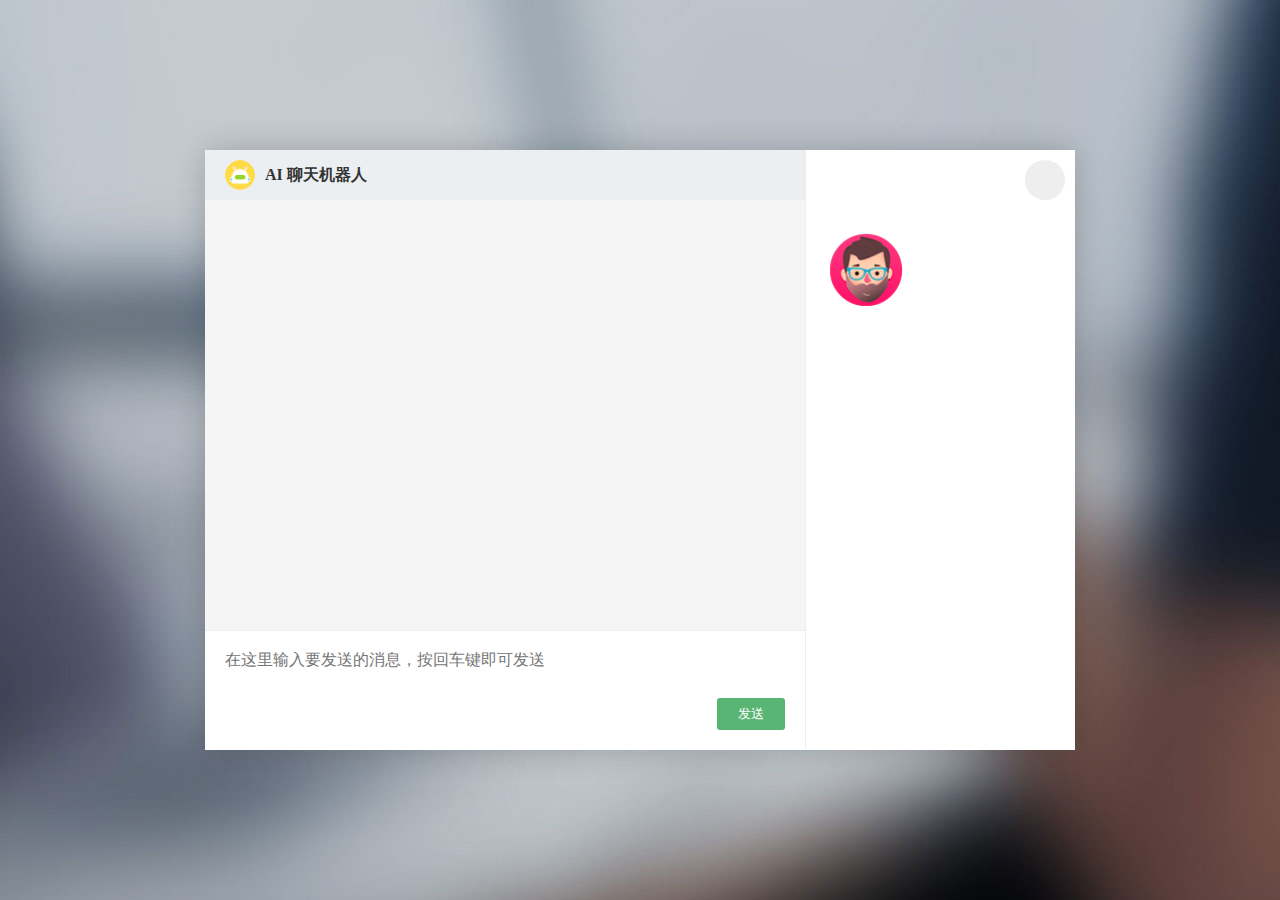
<file: index.html>
<!DOCTYPE html>
<html lang="en">

<head>
  <meta charset="UTF-8" />
  <meta http-equiv="X-UA-Compatible" content="IE=edge" />
  <meta name="viewport" content="width=device-width, initial-scale=1.0" />
  <title>聊天机器人-聊天频道</title>
  <link rel="shortcut icon" href="./asset/favicon.ico" type="image/x-icon" />
  <link rel="stylesheet" href="./css/common.css" />
  <link rel="stylesheet" href="./css/index.css" />
</head>

<body>
  <div class="container">
    <div class="main">
      <h1 class="main-title">
        <img src="./asset/robot.png" alt="" />
        AI 聊天机器人
      </h1>
      <div class="chat-container">
        <!-- <div class="chat-item me">
          <img class="chat-avatar" src="./asset/avatar.png" />
          <div class="chat-content">你几岁啦？</div>
          <div class="chat-date">2022-04-29 14:18:13</div>
        </div>
        <div class="chat-item">
          <img class="chat-avatar" src="./asset/robot-avatar.jpg" />
          <div class="chat-content">讨厌，不要随便问女生年龄知道不</div>
          <div class="chat-date">2022-04-29 14:18:16</div>
        </div> -->
      </div>
      <form class="msg-container">
        <input type="text" id="txtMsg" placeholder="在这里输入要发送的消息，按回车键即可发送" />
        <button>发送</button>
      </form>
    </div>
    <div class="aside">
      <img src="./asset/avatar.png" class="aside-avatar" alt="" />
      <p id="nickname" class="aside-name"></p>
      <p id="loginId" class="aside-account"></p>
    </div>
    <div class="close">
      <i class="iconfont icon-close"></i>
    </div>
  </div>

  <script src="./js/common.js"></script>
  <script src="./js/api.js"></script>
  <script src="./js/user.js"></script>
  <script src="./js/index.js"></script>
</body>

</html>
</file>
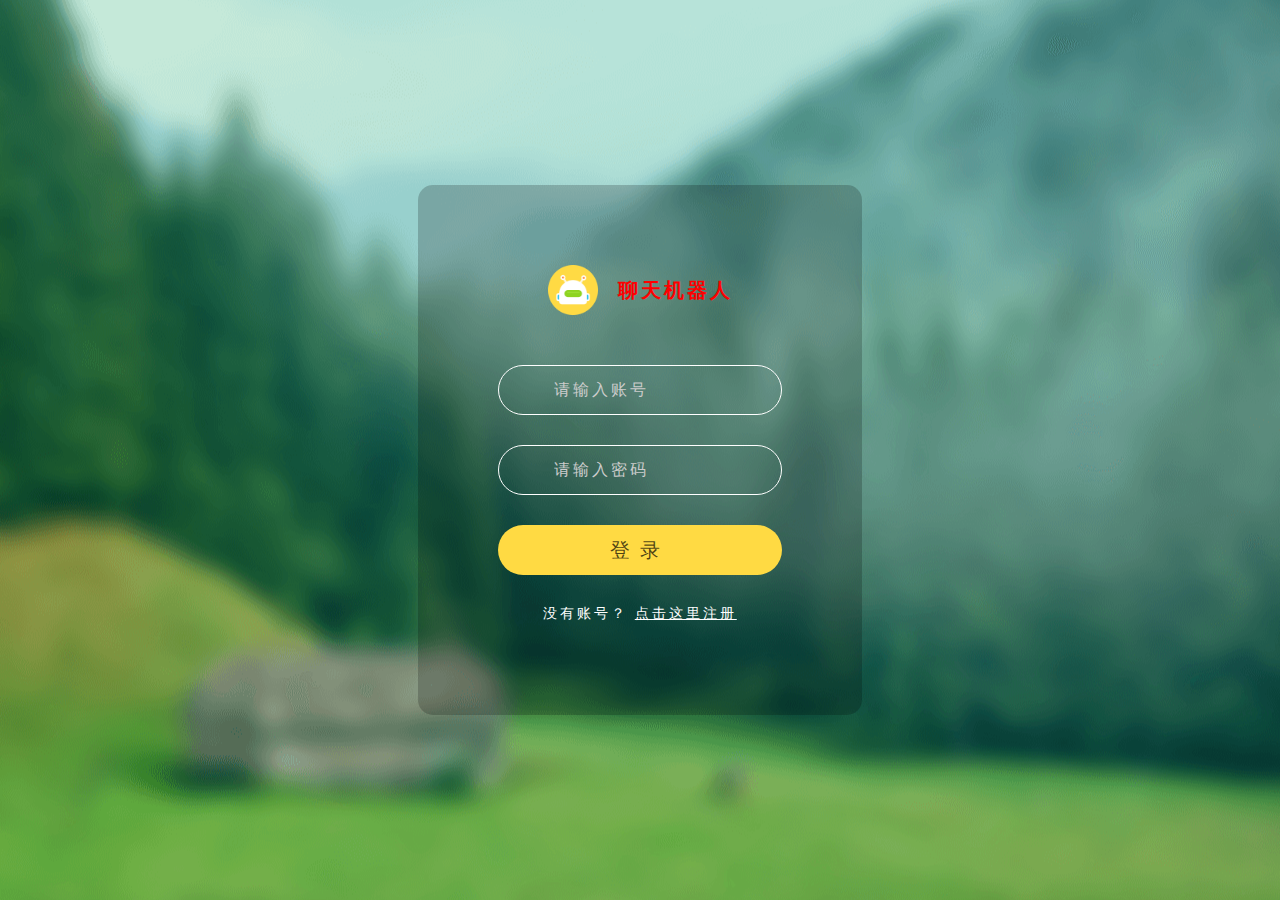
<file: login.html>
<!DOCTYPE html>
<html lang="en">

<head>
  <meta charset="UTF-8" />
  <meta http-equiv="X-UA-Compatible" content="IE=edge" />
  <meta name="viewport" content="width=device-width, initial-scale=1.0" />
  <title>聊天机器人-用户登录</title>
  <link rel="shortcut icon" href="./asset/favicon.ico" type="image/x-icon" />
  <link rel="stylesheet" href="./css/common.css" />
  <link rel="stylesheet" href="./css/user.css" />
</head>

<body>
  <form class="user-form">
    <h1 class="title">
      <img src="./asset/robot.png" alt="" />
      聊天机器人
    </h1>
    <div class="form-group">
      <i class="iconfont icon-zhanghao"></i>
      <input id="txtLoginId" name="loginId" type="text" max="20" placeholder="请输入账号" class="txt" />
      <p class="err"></p>
    </div>
    <div class="form-group">
      <i class="iconfont icon-mima"></i>
      <input id="txtLoginPwd" name="loginPwd" type="password" max="20" placeholder="请输入密码" class="txt" />
      <p class="err"></p>
    </div>
    <div class="form-group">
      <button class="submit">登录</button>
    </div>
    <div class="form-group">
      <p class="msg">
        没有账号？
        <a href="./reg.html">点击这里注册</a>
      </p>
    </div>
  </form>

  <script src="./js/common.js"></script>
  <script src="./js/api.js"></script>
  <script src="./js/user.js"></script>
  <script src="./js/login.js"></script>

</body>

</html>
</file>
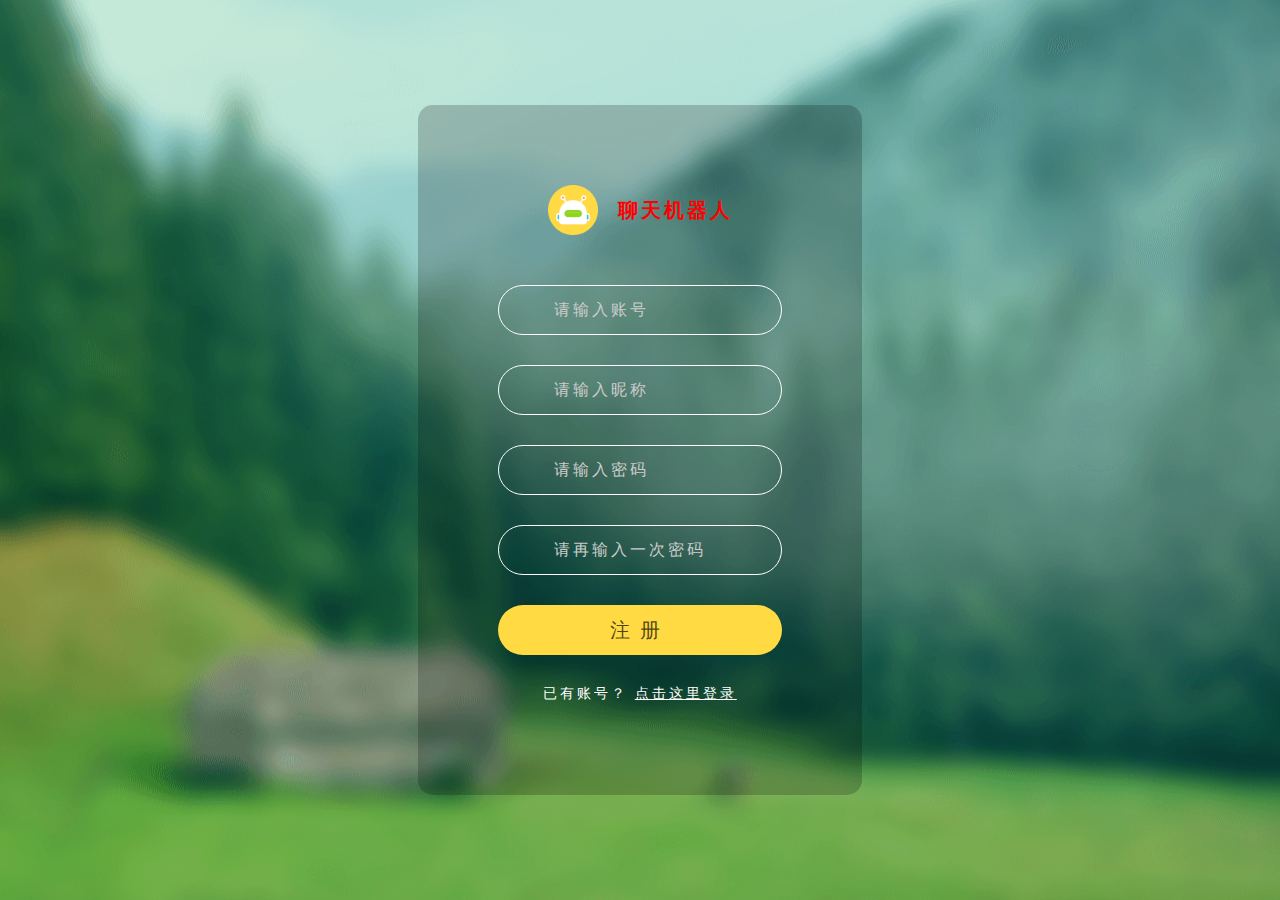
<file: reg.html>
<!DOCTYPE html>
<html lang="en">

<head>
  <meta charset="UTF-8" />
  <meta http-equiv="X-UA-Compatible" content="IE=edge" />
  <meta name="viewport" content="width=device-width, initial-scale=1.0" />
  <title>聊天机器人-用户注册</title>
  <link rel="shortcut icon" href="./asset/favicon.ico" type="image/x-icon" />
  <link rel="stylesheet" href="./css/common.css" />
  <link rel="stylesheet" href="./css/user.css" />
</head>

<body>
  <form class="user-form">
    <h1 class="title">
      <img src="./asset/robot.png" alt="" />
      聊天机器人
    </h1>
    <div class="form-group">
      <i class="iconfont icon-zhanghao"></i>
      <input id="txtLoginId" name="loginId" type="text" max="20" placeholder="请输入账号" class="txt" />
      <p class="err"></p>
    </div>
    <div class="form-group">
      <i class="iconfont icon-zhanghao"></i>
      <input id="txtNickname" name="nickname" type="text" max="20" placeholder="请输入昵称" class="txt" />
      <p class="err"></p>
    </div>
    <div class="form-group">
      <i class="iconfont icon-mima"></i>
      <input id="txtLoginPwd" name="loginPwd" type="password" max="20" placeholder="请输入密码" class="txt" />
      <p class="err"></p>
    </div>
    <div class="form-group">
      <i class="iconfont icon-mima"></i>
      <input type="password" id="txtLoginPwdConfirm" max="20" placeholder="请再输入一次密码" class="txt" />
      <p class="err"></p>
    </div>
    <div class="form-group">
      <button class="submit">注册</button>
    </div>
    <div class="form-group">
      <p class="msg">
        已有账号？
        <a href="./login.html">点击这里登录</a>
      </p>
    </div>
  </form>

  <script src="./js/common.js"></script>
  <script src="./js/api.js"></script>
  <script src="./js/user.js"></script>
  <script src="./js/reg.js"></script>

</body>

</html>
</file>
<file: css/common.css>
@import url('//at.alicdn.com/t/font_3318742_9901gcdpweg.css');

* {
  margin: 0;
  padding: 0;
  box-sizing: border-box;
}
.iconfont {
  font-size: inherit;
  color: inherit;
}
::before,
::after {
  box-sizing: border-box;
}

a {
  color: inherit;
  text-decoration: none;
}

body {
  display: flex;
  height: 100vh;
  justify-content: center;
  align-items: center;
}
</file>
<file: css/index.css>
body {
  background: url(../asset/bg2.jpg) no-repeat center/100% 100%;
}

.container {
  width: 870px;
  height: 600px;
  background: #fff;
  display: flex;
  position: relative;
  box-shadow: 0 0 30px rgba(0, 0, 0, 0.2);

  color: #333;
}
.close {
  position: absolute;
  right: 10px;
  top: 10px;
  font-size: 30px;
  color: #aaa;
  background: #eee;
  width: 40px;
  height: 40px;
  line-height: 40px;
  text-align: center;
  border-radius: 50%;
  cursor: pointer;
  transition: 0.2s;
}
.close:hover {
  background: #ccc;
  color: #888;
}

.main {
  width: 600px;
  flex: 0 0 auto;
}
.aside {
  flex: 1 0 auto;
  padding-top: 80px;
  border-left: 1px solid #eee;
}
.aside-avatar {
  width: 80px;
  height: 80px;
  border-radius: 50%;
  float: left;
  margin-left: 20px;
  margin-right: 10px;
}
.aside-name {
  font-weight: bold;
  margin-top: 18px;
  font-size: 20px;
  width: 128px;
  overflow: hidden;
  white-space: nowrap;
  text-overflow: ellipsis;
}
.aside-account {
  color: #ccc;
  margin-top: 5px;
  width: 128px;
  overflow: hidden;
  white-space: nowrap;
  text-overflow: ellipsis;
}

.main {
  display: flex;
  flex-direction: column;
}
.main-title {
  height: 50px;
  line-height: 50px;
  display: flex;
  align-items: center;
  font-size: 16px;
  background: #eceff1;
  flex: 0 0 auto;
  padding-left: 20px;
}
.main-title img {
  width: 30px;
  height: 30px;
  border-radius: 50%;
  margin-right: 10px;
}

.chat-container {
  height: 430px;
  overflow: hidden scroll;
  padding: 20px;
  background: #f5f5f5;
  scroll-behavior: smooth;
}
.chat-container::-webkit-scrollbar {
  width: 5px;
  height: 13px;
}
.chat-container::-webkit-scrollbar-thumb {
  background-color: rgba(0, 0, 0, 0.5);
  background-clip: padding-box;
  border-radius: 5px;
}

.chat-item {
  padding-bottom: 25px;
  display: flex;
  position: relative;
  width: 100%;
  margin-bottom: 10px;
}
.chat-avatar {
  width: 40px;
  height: 40px;
  border-radius: 50%;
  margin-right: 10px;
  flex: 0 0 auto;
}
.chat-content {
  font-size: 14px;
  border: 1px solid #d8d8d8;
  padding: 8px;
  background-color: #fff;
  border: 1px solid #d8d8d8;
  border-radius: 6px;
  position: relative;
  filter: drop-shadow(0 0 5px rgba(0, 0, 0, 0.1));
  line-height: 1.5;
  max-width: 450px;
}
.chat-content::after {
  content: "";
  background: inherit;
  position: absolute;
  width: 12px;
  height: 12px;
  border: inherit;
  left: -6px;
  top: 11px;
  transform: rotate(45deg);
  border-right-color: transparent;
  border-top-color: transparent;
}
.chat-date {
  position: absolute;
  color: #ccc;
  font-size: 12px;
  left: 50px;
  bottom: 5px;
}
.chat-item.me {
  flex-direction: row-reverse;
}
.chat-item.me .chat-avatar {
  margin-right: 0;
  margin-left: 10px;
}
.chat-item.me .chat-content {
  background: #98e855;
  border-color: #88cf4d;
}
.chat-item.me .chat-content::after {
  left: auto;
  right: -6px;
  border-left-color: transparent;
  border-bottom-color: transparent;
  border-right-color: inherit;
  border-top-color: inherit;
}
.chat-item.me .chat-date {
  left: auto;
  right: 50px;
}
.msg-container {
  display: flex;
  justify-content: flex-end;
  align-items: end;
  flex: 1 0 auto;
  padding: 20px;
  background: #fff;
  position: relative;
  border-top: 1px solid #eee;
}
.msg-container input {
  position: absolute;
  border: none;
  outline: none;
  resize: none;
  left: 20px;
  top: 20px;
  width: calc(100% - 40px);
  font-size: 16px;
  color: #333;
}
.msg-container button {
  background-color: #59b573;
  width: 68px;
  line-height: 32px;
  color: #fff;
  text-align: center;
  border-radius: 3px;
  cursor: pointer;
  border: none;
  outline: none;
  cursor: pointer;
  margin-left: 10px;
}
.msg-container button:hover {
  background-color: #66c982;
}
.msg-container button:active {
  background-color: #458e5a;
}
</file>
<file: css/user.css>
body {
  background: url(../asset/bg1.png) no-repeat center;
}

.user-form {
  border-radius: 15px;
  padding: 30px 80px;
  font-size: 14px;
  color: #fff;
  letter-spacing: 3px;
  background: rgba(0, 0, 0, 0.2);
}
.user-form a {
  text-decoration: underline;
}

.title {
  font-size: 20px;
  color: red;
  display: flex;
  align-items: center;
  justify-content: center;
  margin: 50px auto;
}
.title img {
  height: 50px;
  margin-right: 20px;
}

.form-group {
  height: 80px;
  padding-bottom: 30px;
  position: relative;
}
.form-group .txt {
  width: 100%;
  height: 100%;
  border: 1px solid #fff;
  background: transparent;
  color: #fff;
  font-size: 16px;
  letter-spacing: 3px;
  outline: none;
  border-radius: 25px;
  padding-right: 20px;
  padding-left: 55px;
}
.form-group .txt::placeholder {
  color: #ccc;
}
.form-group .iconfont {
  position: absolute;
  left: 20px;
  font-size: 24px;
  color: #ccc;
  top: 13px;
}
.form-group .err {
  position: absolute;
  left: 20px;
  bottom: 8px;
  color: #ff8e03;
}
.form-group .submit {
  width: 100%;
  height: 100%;
  font-size: 20px;
  letter-spacing: 10px;
  border-radius: 25px;
  outline: none;
  border: none;
  cursor: pointer;
  color: rgba(0, 0, 0, 0.7);
  background: #ffda43;
  transition: 0.2s;
}
.form-group .submit:hover {
  background: #ffe57b;
}
.form-group .submit:active {
  background: #d4b534;
}
.form-group .msg {
  text-align: center;
}
</file>
